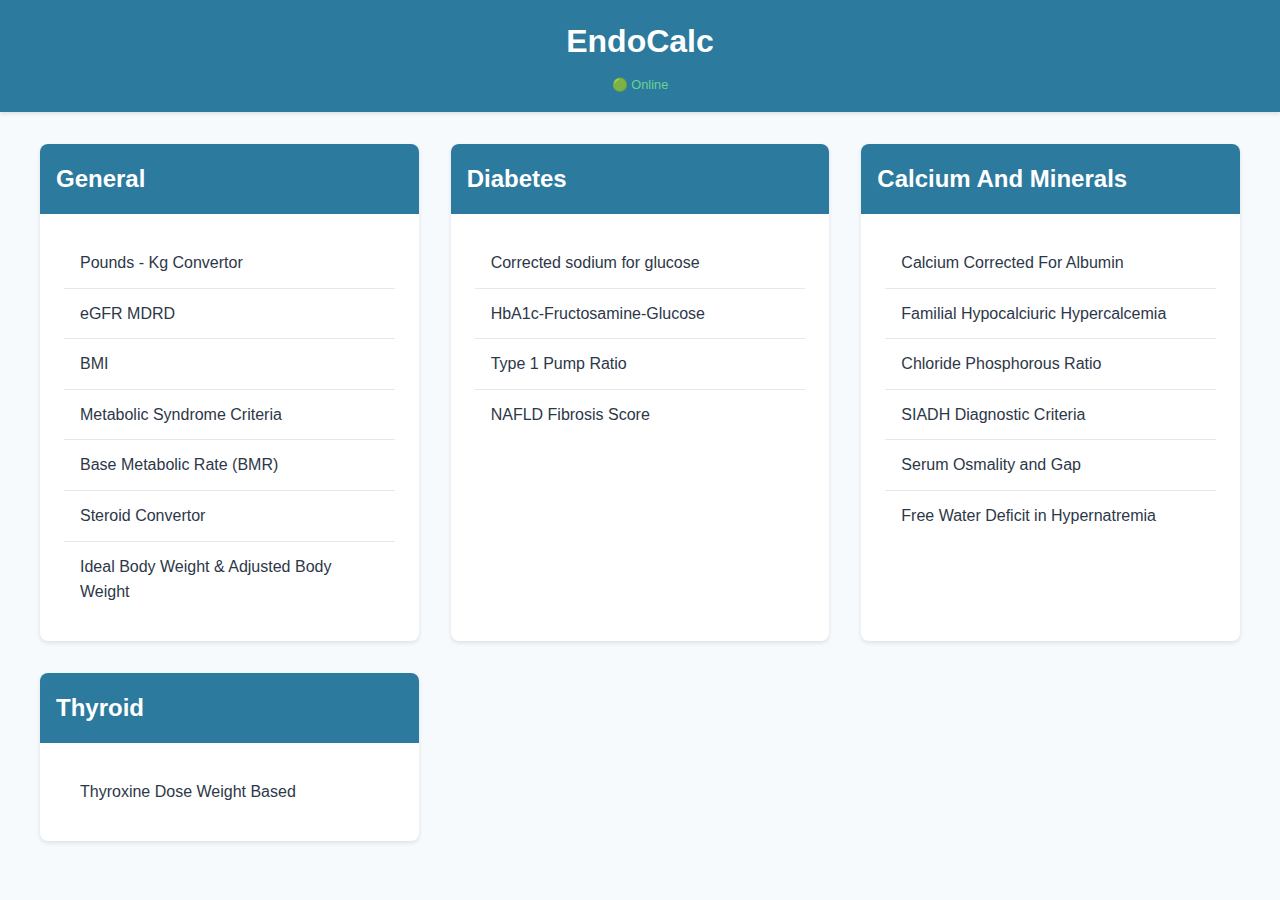
<file: index.html>
<!DOCTYPE html>
<html lang="en">
<head>
    <meta charset="UTF-8">
    <meta name="viewport" content="width=device-width, initial-scale=1.0">
    <title>EndoCalc - Endocrinology Calculator</title>
    <meta name="description" content="Endocrinology Calculator for Medical Professionals">
    <link rel="manifest" href="/manifest.json">
    <meta name="theme-color" content="#2c7a9e">
    
    <!-- Favicon -->
    <link rel="icon" type="image/png" sizes="192x192" href="icons/android/android-launchericon-192-192.png">
    <link rel="apple-touch-icon" href="icons/android/android-launchericon-192-192.png">
    
    <!-- Styles -->
    <link rel="stylesheet" href="css/styles.css">
</head>
<body>
    <header class="header">
        <h1>EndoCalc</h1>
    </header>

    <!-- Main menu container -->
    <main id="main-container" class="main-container">
        <section class="category">
            <div class="category-header">
                <h2>General</h2>
            </div>
            <div class="category-content">
                <a href="#pounds-kg" class="calculator-link">Pounds - Kg Convertor</a>
                <a href="#egfr-mdrd" class="calculator-link">eGFR MDRD</a>
                <a href="#bmi" class="calculator-link">BMI</a>
                <a href="#metabolic-syndrome" class="calculator-link">Metabolic Syndrome Criteria</a>
                <a href="#bmr" class="calculator-link">Base Metabolic Rate (BMR)</a>
                <a href="#steroid" class="calculator-link">Steroid Convertor</a>
                <a href="#ideal-weight" class="calculator-link">Ideal Body Weight & Adjusted Body Weight</a>
            </div>
        </section>

        <section class="category">
            <div class="category-header">
                <h2>Diabetes</h2>
            </div>
            <div class="category-content">
                <a href="#corrected-sodium" class="calculator-link">Corrected sodium for glucose</a>
                <a href="#hba1c" class="calculator-link">HbA1c-Fructosamine-Glucose</a>
                <a href="#pump-ratio" class="calculator-link">Type 1 Pump Ratio</a>
                <a href="#nafld" class="calculator-link">NAFLD Fibrosis Score</a>
            </div>
        </section>

        <section class="category">
            <div class="category-header">
                <h2>Calcium And Minerals</h2>
            </div>
            <div class="category-content">
                <a href="#calcium-albumin" class="calculator-link">Calcium Corrected For Albumin</a>
                <a href="#fhh" class="calculator-link">Familial Hypocalciuric Hypercalcemia</a>
                <a href="#chloride-phosphorus" class="calculator-link">Chloride Phosphorous Ratio</a>
                <a href="#siadh" class="calculator-link">SIADH Diagnostic Criteria</a>
                <a href="#osmality" class="calculator-link">Serum Osmality and Gap</a>
                <a href="#free-water" class="calculator-link">Free Water Deficit in Hypernatremia</a>
            </div>
        </section>

        <section class="category">
            <div class="category-header">
                <h2>Thyroid</h2>
            </div>
            <div class="category-content">
                <a href="#thyroxine" class="calculator-link">Thyroxine Dose Weight Based</a>
            </div>
        </section>
    </main>

    <!-- Calculator container -->
    <div id="calculator-container" class="calculator-container hidden"></div>

    <!-- Scripts -->
    <script type="module" src="js/main.js"></script>
</body>
</html>
</file>
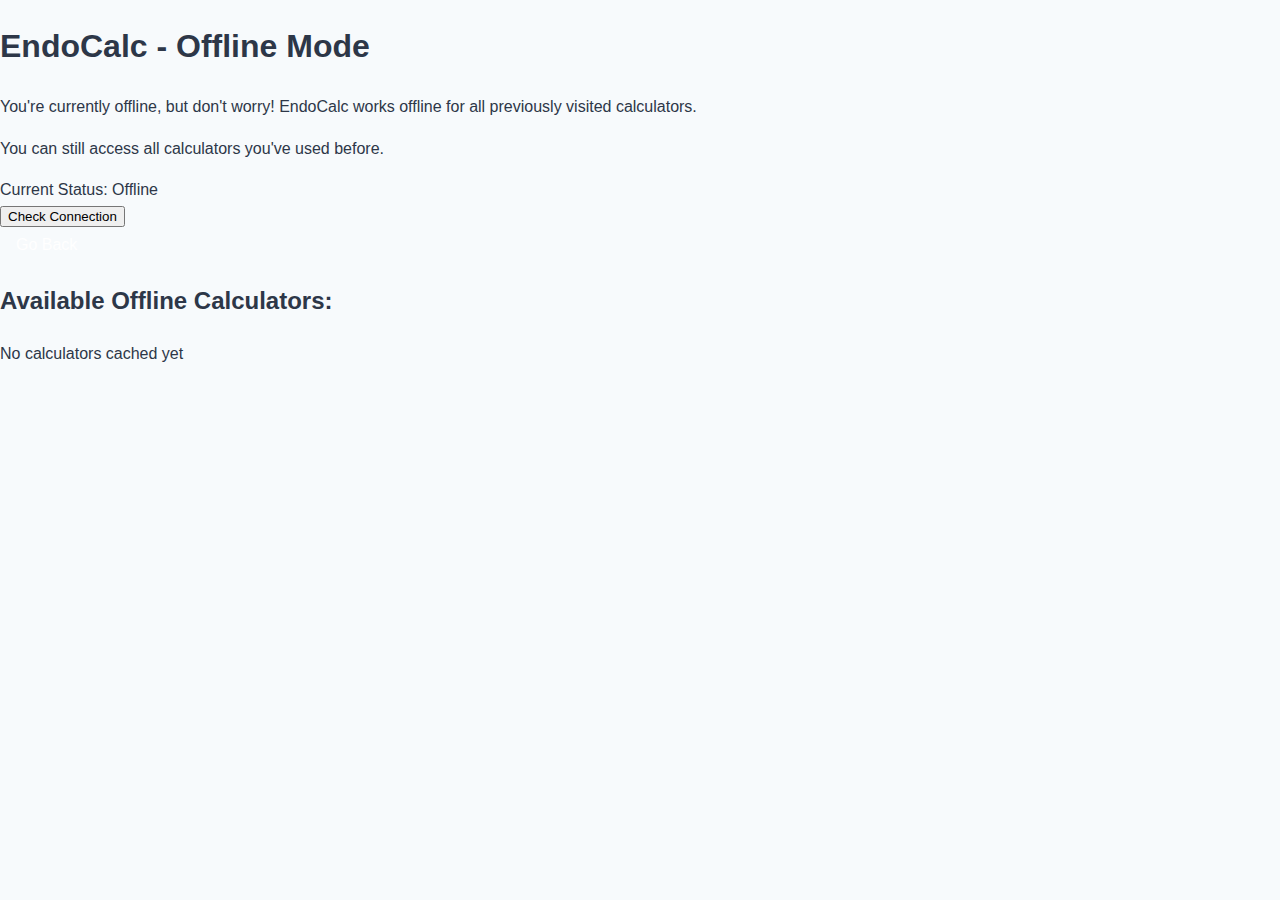
<file: offline.html>
<!DOCTYPE html>
<html lang="en">
<head>
    <meta charset="UTF-8">
    <meta name="viewport" content="width=device-width, initial-scale=1.0">
    <title>EndoCalc - Offline Mode</title>
    <link rel="manifest" href="./manifest.json">
    <link rel="stylesheet" href="./css/styles.css">
</head>
<body>
    <div class="offline-container">
        <h1>EndoCalc - Offline Mode</h1>
        <div class="offline-content">
            <p>You're currently offline, but don't worry! EndoCalc works offline for all previously visited calculators.</p>
            <p>You can still access all calculators you've used before.</p>
            
            <div class="status-indicator">
                <span class="status-dot"></span>
                Current Status: Offline
            </div>

            <div class="action-buttons">
                <button onclick="tryReconnecting()" class="retry-button">
                    Check Connection
                </button>
                <button onclick="window.history.back()" class="back-button">
                    Go Back
                </button>
            </div>

            <div class="cached-calculators">
                <h2>Available Offline Calculators:</h2>
                <div id="calculator-list">
                    <!-- Will be populated dynamically -->
                </div>
            </div>
        </div>
    </div>

    <script>
        // Function to check network status and redirect if online
        async function tryReconnecting() {
            try {
                const response = await fetch('./');
                if (response.status === 200) {
                    window.location.reload();
                }
            } catch (err) {
                alert('Still offline. Please check your internet connection.');
            }
        }

        // Function to list available cached calculators
        async function listCachedCalculators() {
            const cache = await caches.open('endocalc-v2');
            const keys = await cache.keys();
            const calculatorList = document.getElementById('calculator-list');
            
            const calculatorFiles = keys
                .map(key => key.url)
                .filter(url => url.includes('/calculators/'))
                .map(url => {
                    const name = url.split('/').pop().replace('.js', '');
                    return `<a href="/#${name}" class="calculator-link">${name.replace('-', ' ').toUpperCase()}</a>`;
                });

            calculatorList.innerHTML = calculatorFiles.join('') || 'No calculators cached yet';
        }

        // Initialize
        document.addEventListener('DOMContentLoaded', () => {
            listCachedCalculators();
        });
    </script>
</body>
</html>
</file>
<file: css/styles.css>
/* Base styles */
:root {
    --primary-color: #2c7a9e;
    --background-color: #f7fafc;
    --text-color: #2d3748;
    --border-color: #e2e8f0;
    --hover-color: #2b6cb0;
}

body {
    font-family: -apple-system, BlinkMacSystemFont, 'Segoe UI', Roboto, Oxygen-Sans, Ubuntu, Cantarell, sans-serif;
    line-height: 1.6;
    color: var(--text-color);
    background-color: var(--background-color);
    margin: 0;
    padding: 0;
}

/* Header styles */
.header {
    background-color: var(--primary-color);
    color: white;
    padding: 1rem 2rem;
    text-align: center;
    box-shadow: 0 2px 4px rgba(0,0,0,0.1);
}

.header h1 {
    margin: 0;
    font-size: 2rem;
}

/* Main container styles */
.main-container {
    max-width: 1200px;
    margin: 0 auto;
    padding: 2rem;
    display: grid;
    grid-template-columns: repeat(auto-fit, minmax(300px, 1fr));
    gap: 2rem;
}

/* Hide utility class */
.hidden {
    display: none !important;
}

/* Category styles */
.category {
    background: white;
    border-radius: 8px;
    box-shadow: 0 2px 4px rgba(0,0,0,0.1);
    overflow: hidden;
}

.category-header {
    background-color: var(--primary-color);
    color: white;
    padding: 1rem;
    margin: 0;
}

.category-header h2 {
    margin: 0;
    font-size: 1.5rem;
}

.category-content {
    padding: 1.5rem;
}

/* Calculator link styles */
.calculator-link {
    display: block;
    padding: 0.75rem 1rem;
    color: var(--text-color);
    text-decoration: none;
    border-bottom: 1px solid var(--border-color);
    transition: background-color 0.2s ease;
}

.calculator-link:hover {
    background-color: var(--background-color);
    color: var(--hover-color);
}

.calculator-link:last-child {
    border-bottom: none;
}

/* Calculator page styles */
.calculator-container {
    max-width: 800px;
    margin: 0 auto;
    padding: 2rem;
}

.calculator-page {
    background: white;
    border-radius: 8px;
    box-shadow: 0 2px 4px rgba(0,0,0,0.1);
    overflow: hidden;
}

.calculator-header {
    background-color: var(--primary-color);
    color: white;
    padding: 1rem;
    display: flex;
    align-items: center;
    gap: 1rem;
}

.calculator-header h2 {
    margin: 0;
    font-size: 1.5rem;
}

.calculator-content {
    padding: 2rem;
}

/* Back button styles */
.back-button {
    background: none;
    border: none;
    color: white;
    padding: 0.5rem 1rem;
    cursor: pointer;
    font-size: 1rem;
    display: flex;
    align-items: center;
    gap: 0.5rem;
    transition: opacity 0.2s ease;
}

.back-button:hover {
    opacity: 0.8;
}

/* Form styles */
.form-group {
    margin-bottom: 1.5rem;
}

.form-group label {
    display: block;
    margin-bottom: 0.5rem;
    font-weight: 500;
}

.form-group input {
    width: 100%;
    padding: 0.75rem;
    border: 1px solid var(--border-color);
    border-radius: 4px;
    font-size: 1rem;
}

button[type="submit"] {
    background-color: var(--primary-color);
    color: white;
    padding: 0.75rem 1.5rem;
    border: none;
    border-radius: 4px;
    font-size: 1rem;
    cursor: pointer;
    transition: background-color 0.2s ease;
}

button[type="submit"]:hover {
    background-color: var(--hover-color);
}

/* Steroid Converter specific styles */
.steroid-converter .steroid-selectors {
    display: grid;
    gap: 1rem;
    margin-bottom: 2rem;
}

.steroid-converter .dose-input {
    text-align: center;
}

.steroid-converter .equivalent-dose {
    font-size: 1.5rem;
    font-weight: bold;
    text-align: center;
    padding: 1rem;
    background-color: #e6f6ff;
    border-radius: 4px;
    margin: 1rem 0;
}

.steroid-converter .info-box {
    margin-top: 2rem;
    padding: 1rem;
    background-color: #f8f9fa;
    border-radius: 4px;
    border-left: 4px solid #2c7a9e;
}

.steroid-converter .info-box h3 {
    margin-top: 0;
    color: #2c7a9e;
}

.steroid-converter .potency-table {
    overflow-x: auto;
}

.steroid-converter table {
    width: 100%;
    border-collapse: collapse;
    margin-top: 1rem;
}

.steroid-converter th,
.steroid-converter td {
    padding: 0.5rem;
    text-align: left;
    border-bottom: 1px solid #dee2e6;
}

.steroid-converter th {
    background-color: #f1f3f5;
    font-weight: 600;
}

.steroid-converter tr:hover {
    background-color: #f8f9fa;
}

@media (min-width: 768px) {
    .steroid-converter .steroid-selectors {
        grid-template-columns: 2fr 1fr 2fr;
        align-items: end;
    }
}
/* Result area styles */
.result-area {
    margin-top: 2rem;
    padding: 1.5rem;
    background-color: var(--background-color);
    border-radius: 4px;
}

/* Error message styles */
.error-message {
    padding: 1.5rem;
    color: #e53e3e;
    text-align: center;
}

/* Responsive adjustments */
@media (max-width: 768px) {
    .main-container {
        grid-template-columns: 1fr;
        padding: 1rem;
    }
    
    .calculator-container {
        padding: 1rem;
    }
    
    .category {
        margin-bottom: 1rem;
    }
/* Metabolic Syndrome Calculator specific styles */
.metabolic-syndrome-calculator .radio-group {
    display: flex;
    gap: 1rem;
    align-items: center;
    margin-bottom: 1rem;
}

.metabolic-syndrome-calculator .input-with-unit {
    display: flex;
    gap: 0.5rem;
    align-items: center;
}

.metabolic-syndrome-calculator .input-with-unit select {
    width: auto;
    min-width: 80px;
}

.metabolic-syndrome-calculator .bp-inputs {
    display: flex;
    gap: 0.5rem;
    align-items: center;
}

.metabolic-syndrome-calculator .bp-inputs input {
    width: 100px;
}

.metabolic-syndrome-calculator .bp-inputs span {
    font-size: 1.2rem;
    font-weight: bold;
}

.result-status {
    font-weight: bold;
    padding: 0.5rem;
    border-radius: 4px;
    margin: 1rem 0;
}

.result-status.alert {
    background-color: #fed7d7;
    color: #c53030;
}

.result-status.normal {
    background-color: #c6f6d5;
    color: #2f855a;
}

.info-note {
    font-size: 0.9rem;
    font-style: italic;
    color: #666;
    margin-top: 1rem;
    padding: 0.5rem;
    background-color: #f8f9fa;
    border-radius: 4px;
}
}
</file>
